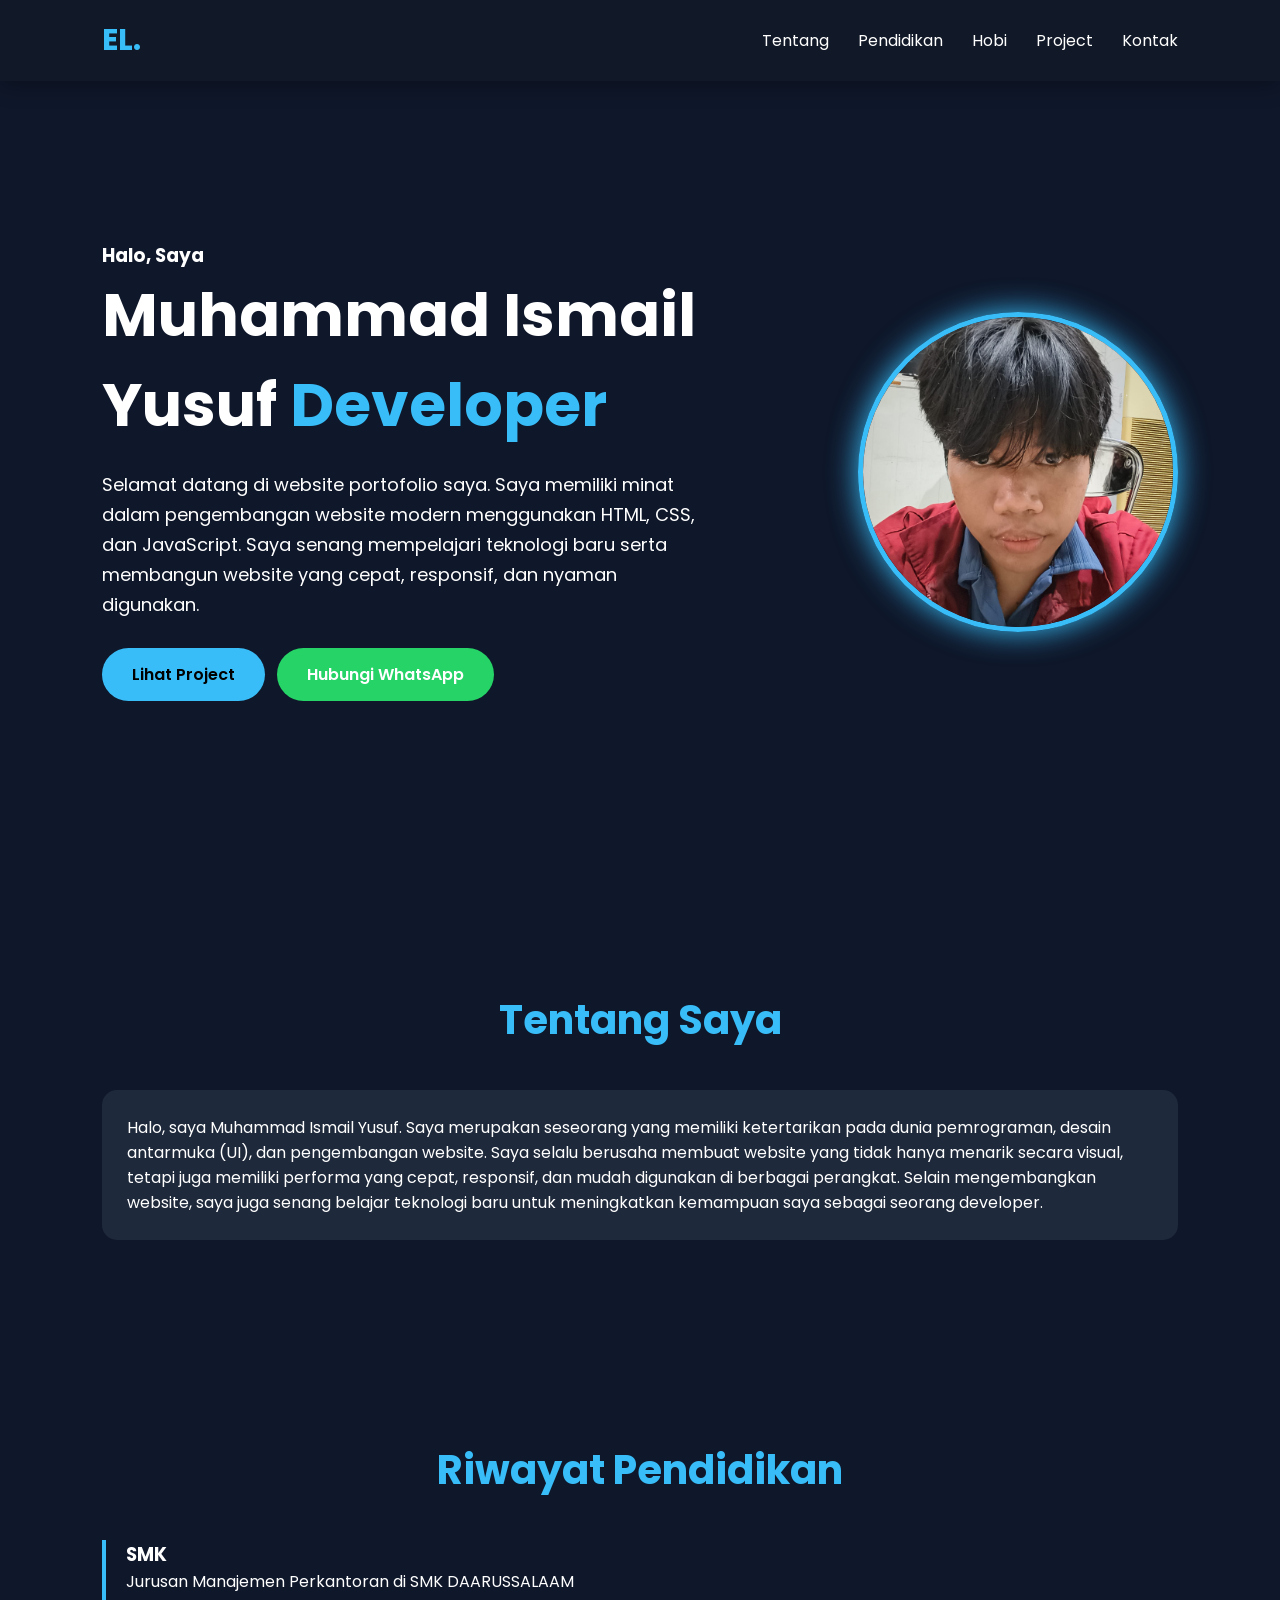
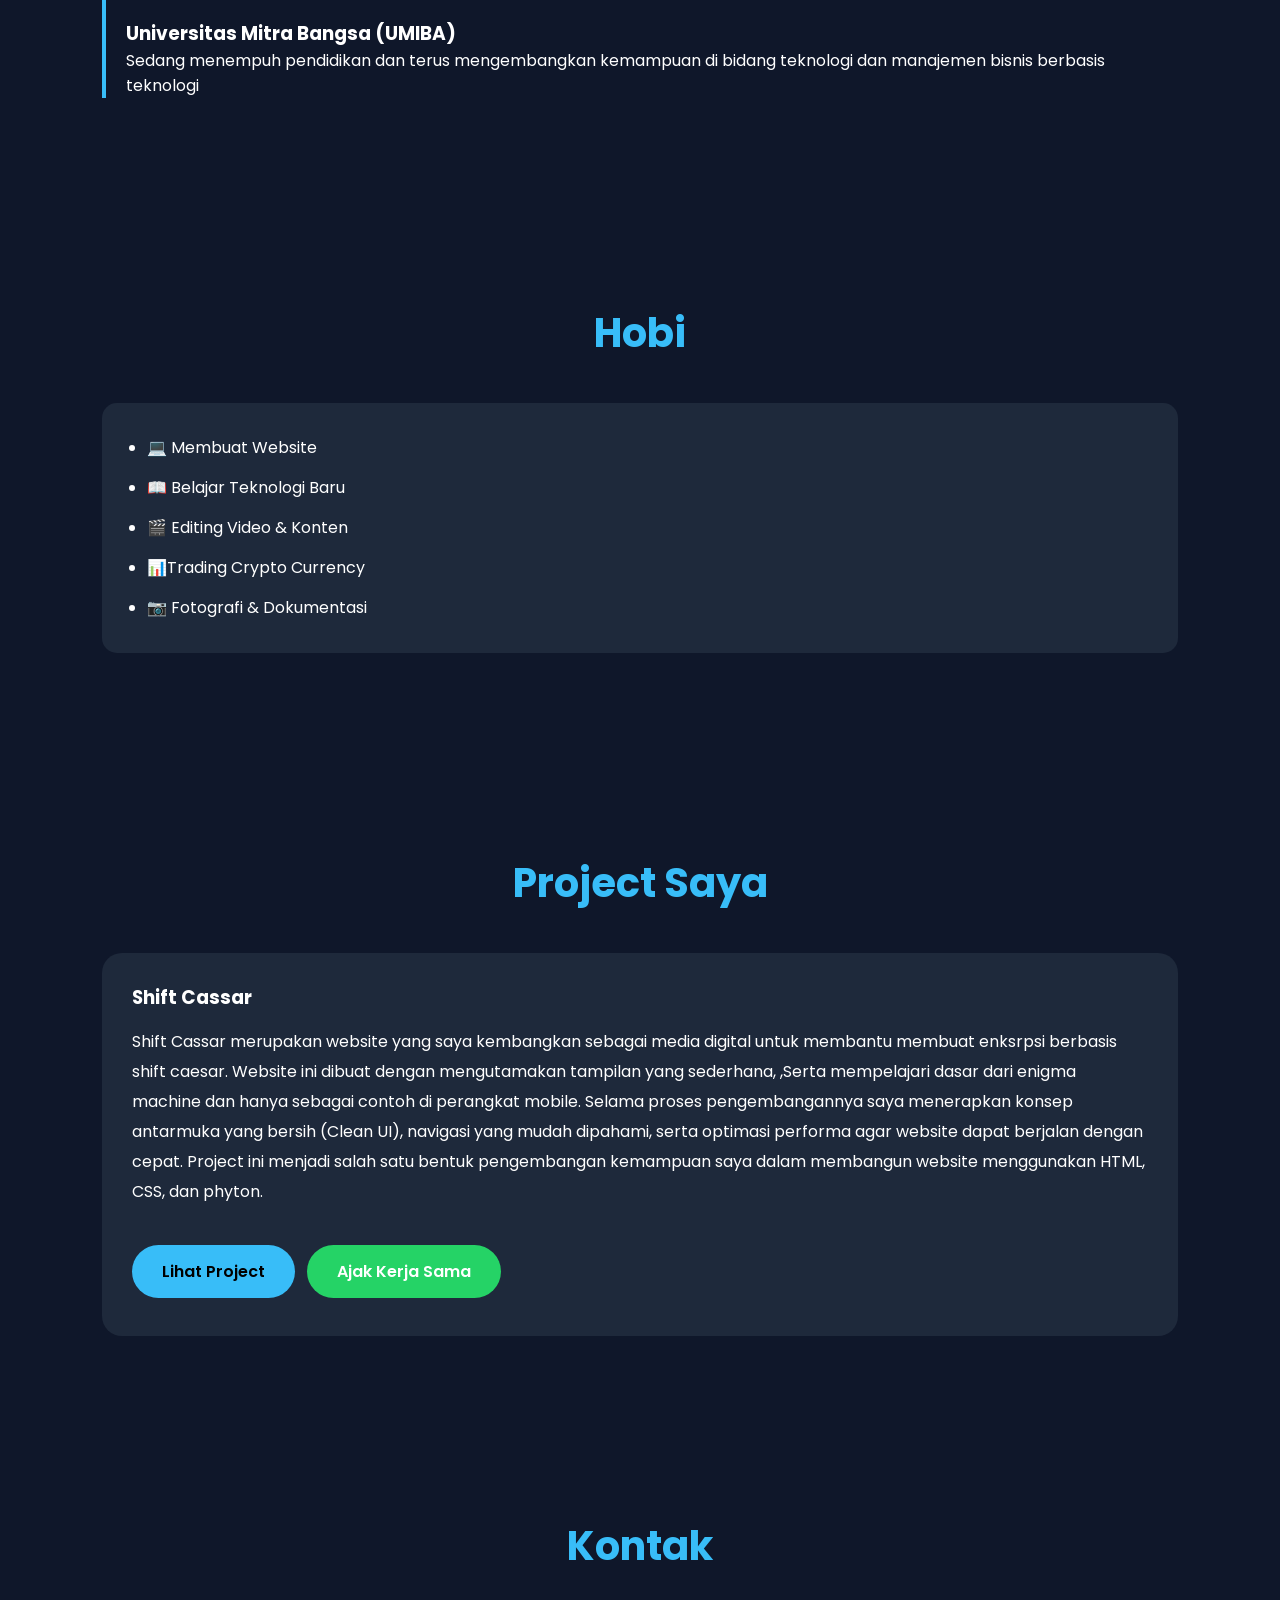
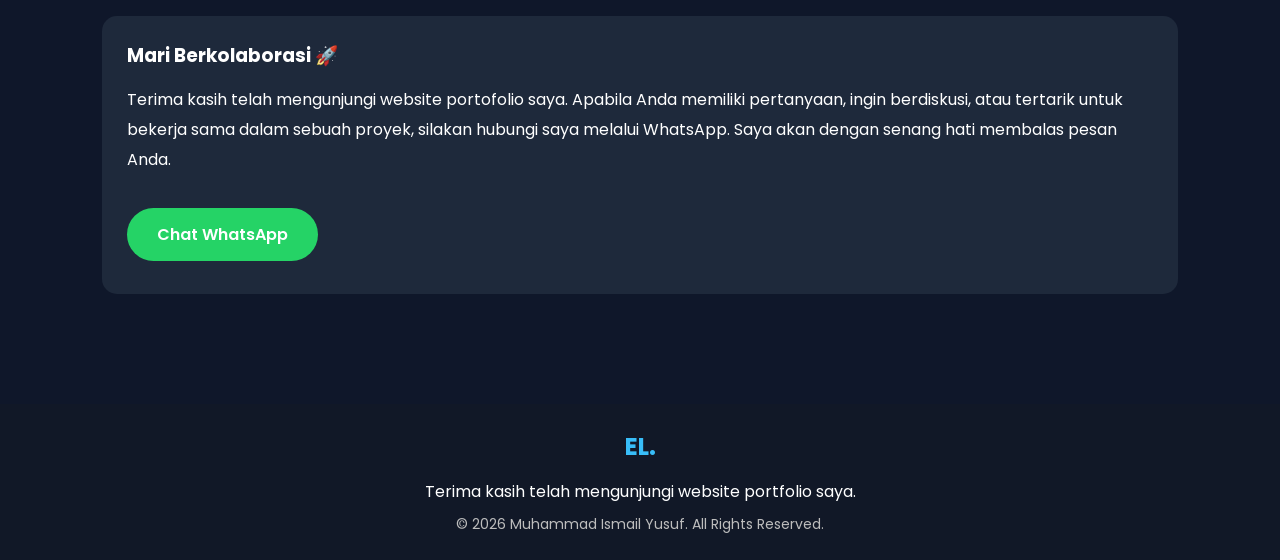
<file: index.html>
<!DOCTYPE html>
<html lang="id">
<head>

<meta charset="UTF-8">
<meta name="viewport" content="width=device-width, initial-scale=1.0">

<title>El | Portfolio</title>

<link rel="preconnect" href="https://fonts.googleapis.com">
<link rel="preconnect" href="https://fonts.gstatic.com" crossorigin>

<link href="https://fonts.googleapis.com/css2?family=Poppins:wght@300;400;500;600;700;800&display=swap" rel="stylesheet">
<link rel="stylesheet" href="style.css">

</head>
<body>
    
<script src="script.js"></script>

</body>

<header>

<div class="logo">EL.</div>

<nav>

<a href="#about">Tentang</a>

<a href="#education">Pendidikan</a>

<a href="#hobby">Hobi</a>

<a href="#project">Project</a>

<a href="#contact">Kontak</a>

</nav>

</header>
<!-- HERO -->

<section class="hero">

<div class="hero-text">

<h3>Halo, Saya</h3>

<h1>Muhammad Ismail Yusuf <span>Developer</span></h1>

<p>

Selamat datang di website portofolio saya.

Saya memiliki minat dalam pengembangan website modern menggunakan
HTML, CSS, dan JavaScript. Saya senang mempelajari teknologi baru
serta membangun website yang cepat, responsif, dan nyaman digunakan.

</p>

<a href="#project" class="btn primary">

Lihat Project

</a>

<a

href="https://wa.me/62895383065209?text=Hi%20el%20saya%20minat%20bekerjasama%20dengan%20anda"

target="_blank"

class="btn whatsapp">

Hubungi WhatsApp

</a>

</div>

<div>

<img src="profile.jpeg" alt="Foto Profil">

</div>

</section>

<!-- TENTANG -->

<section id="about">

<h2 class="title">

Tentang Saya

</h2>

<div class="card">

<p>

Halo, saya Muhammad Ismail Yusuf.

Saya merupakan seseorang yang memiliki ketertarikan pada dunia
pemrograman, desain antarmuka (UI), dan pengembangan website.

Saya selalu berusaha membuat website yang tidak hanya menarik
secara visual, tetapi juga memiliki performa yang cepat,
responsif, dan mudah digunakan di berbagai perangkat.

Selain mengembangkan website, saya juga senang belajar teknologi
baru untuk meningkatkan kemampuan saya sebagai seorang developer.

</p>

</div>

</section>

<!-- PENDIDIKAN -->

<section id="education">

<h2 class="title">

Riwayat Pendidikan

</h2>

<div class="timeline">

<div>

<h3>SMK</h3>

<p>

Jurusan Manajemen Perkantoran di SMK DAARUSSALAAM

</p>

</div>

<div>

<h3>Universitas Mitra Bangsa (UMIBA)</h3>

<p>

Sedang menempuh pendidikan dan terus mengembangkan kemampuan
di bidang teknologi dan manajemen bisnis berbasis teknologi

</p>

</div>

</div>

</section>

<!-- HOBI -->

<section id="hobby">

<h2 class="title">

Hobi

</h2>

<div class="card">

<ul style="line-height:40px;padding-left:20px;">

<li>💻 Membuat Website</li>

<li>📖 Belajar Teknologi Baru</li>

<li>🎬 Editing Video & Konten</li>

<li>📊Trading Crypto Currency</li>

<li>📷 Fotografi & Dokumentasi</li>

</ul>

</div>

</section>
<!-- PROJECT -->

<section id="project">

<h2 class="title">

Project Saya

</h2>

<div class="project-card">

<h3>Shift Cassar</h3>

<p style="margin-top:15px; line-height:30px;">

Shift Cassar merupakan website yang saya kembangkan sebagai media
digital untuk membantu membuat enksrpsi berbasis shift caesar.

Website ini dibuat dengan mengutamakan tampilan yang sederhana,
,Serta mempelajari dasar dari enigma machine dan hanya sebagai contoh
di perangkat mobile.

Selama proses pengembangannya saya menerapkan konsep antarmuka
yang bersih (Clean UI), navigasi yang mudah dipahami, serta
optimasi performa agar website dapat berjalan dengan cepat.

Project ini menjadi salah satu bentuk pengembangan kemampuan saya
dalam membangun website menggunakan HTML, CSS, dan phyton.

</p>

<div style="margin-top:30px;">

<a
href="https://lcode-nine.vercel.app/"
target="_blank"
class="btn primary">

Lihat Project

</a>

<a
href="https://wa.me/62895383065209?text=Hi%20el%20saya%20minat%20bekerjasama%20dengan%20anda"
target="_blank"
class="btn whatsapp">

Ajak Kerja Sama

</a>

</div>

</div>

</section>

<!-- KONTAK -->

<section id="contact">

<h2 class="title">

Kontak

</h2>

<div class="card">

<h3>Mari Berkolaborasi 🚀</h3>

<p style="margin-top:15px;line-height:30px;">

Terima kasih telah mengunjungi website portofolio saya.

Apabila Anda memiliki pertanyaan, ingin berdiskusi, atau
tertarik untuk bekerja sama dalam sebuah proyek, silakan
hubungi saya melalui WhatsApp.

Saya akan dengan senang hati membalas pesan Anda.

</p>

<br>

<a

href="https://wa.me/62895383065209?text=Hi%20el%20saya%20minat%20bekerjasama%20dengan%20anda"

target="_blank"

class="btn whatsapp">

Chat WhatsApp

</a>

</div>

</section>

<footer>

<h2 style="color:#38bdf8;">EL.</h2>

<p style="margin-top:15px;">

Terima kasih telah mengunjungi website portfolio saya.

</p>

<p style="margin-top:10px;font-size:14px;color:#bdbdbd;">

© 2026 Muhammad Ismail Yusuf. All Rights Reserved.

</p>

</footer>

<script>

// Efek navbar saat scroll

window.addEventListener("scroll",function(){

const header=document.querySelector("header");

if(window.scrollY>40){

header.style.background="#0b1120";

header.style.boxShadow="0 5px 20px rgba(0,0,0,.5)";

}else{

header.style.background="#111827";

header.style.boxShadow="0 5px 20px rgba(0,0,0,.3)";

}

});

// Animasi muncul saat scroll

const cards=document.querySelectorAll(".card,.project-card,.timeline");

const observer=new IntersectionObserver(entries=>{

entries.forEach(entry=>{

if(entry.isIntersecting){

entry.target.animate([

{

opacity:0,

transform:"translateY(50px)"

},

{

opacity:1,

transform:"translateY(0)"

}

],{

duration:700,

fill:"forwards"

});

}

});

});

cards.forEach(card=>observer.observe(card));

</script>

</body>

</html>
</file>
<file: style.css>
*{
margin:0;
padding:0;
box-sizing:border-box;
font-family:'Poppins',sans-serif;
scroll-behavior:smooth;
}

body{
background:#0f172a;
color:white;
}

header{
position:fixed;
top:0;
width:100%;
padding:18px 8%;
background:#111827;
display:flex;
justify-content:space-between;
align-items:center;
z-index:999;
box-shadow:0 5px 20px rgba(0,0,0,.3);
}

.logo{
font-size:30px;
font-weight:700;
color:#38bdf8;
}

nav a{
color:white;
text-decoration:none;
margin-left:25px;
transition:.3s;
}

nav a:hover{
color:#38bdf8;
}

section{
padding:90px 8%;
}

.hero{
min-height:100vh;
display:flex;
align-items:center;
justify-content:space-between;
flex-wrap:wrap;
gap:50px;
padding-top:140px;
}

.hero-text{
flex:1;
min-width:300px;
}

.hero-text h1{
font-size:60px;
}

.hero-text span{
color:#38bdf8;
}

.hero-text p{
margin:20px 0;
line-height:30px;
font-size:18px;
max-width:600px;
}

.btn{
display:inline-block;
padding:14px 30px;
margin:8px 8px 8px 0;
border-radius:30px;
text-decoration:none;
font-weight:600;
transition:.3s;
}

.primary{
background:#38bdf8;
color:black;
}

.primary:hover{
transform:translateY(-5px);
}

.whatsapp{
background:#25D366;
color:white;
}

.hero img{
width:320px;
height:320px;
object-fit:cover;
border-radius:50%;
border:5px solid #38bdf8;
box-shadow:0 0 30px #38bdf8;
}

.title{
text-align:center;
font-size:40px;
margin-bottom:40px;
color:#38bdf8;
}

.card{
background:#1e293b;
padding:25px;
border-radius:15px;
margin-bottom:20px;
transition:.3s;
}

.card:hover{
transform:translateY(-8px);
}

.timeline{
border-left:4px solid #38bdf8;
padding-left:20px;
}

.timeline div{
margin-bottom:25px;
}

.project-card{
background:#1e293b;
padding:30px;
border-radius:20px;
}

.project-card h3{
margin-bottom:15px;
}

footer{
padding:25px;
text-align:center;
background:#111827;
}

@media(max-width:900px){

.hero{
flex-direction:column-reverse;
text-align:center;
}

.hero img{
width:230px;
height:230px;
}

.hero-text h1{
font-size:42px;
}

nav{
display:none;
}

}
</file>
